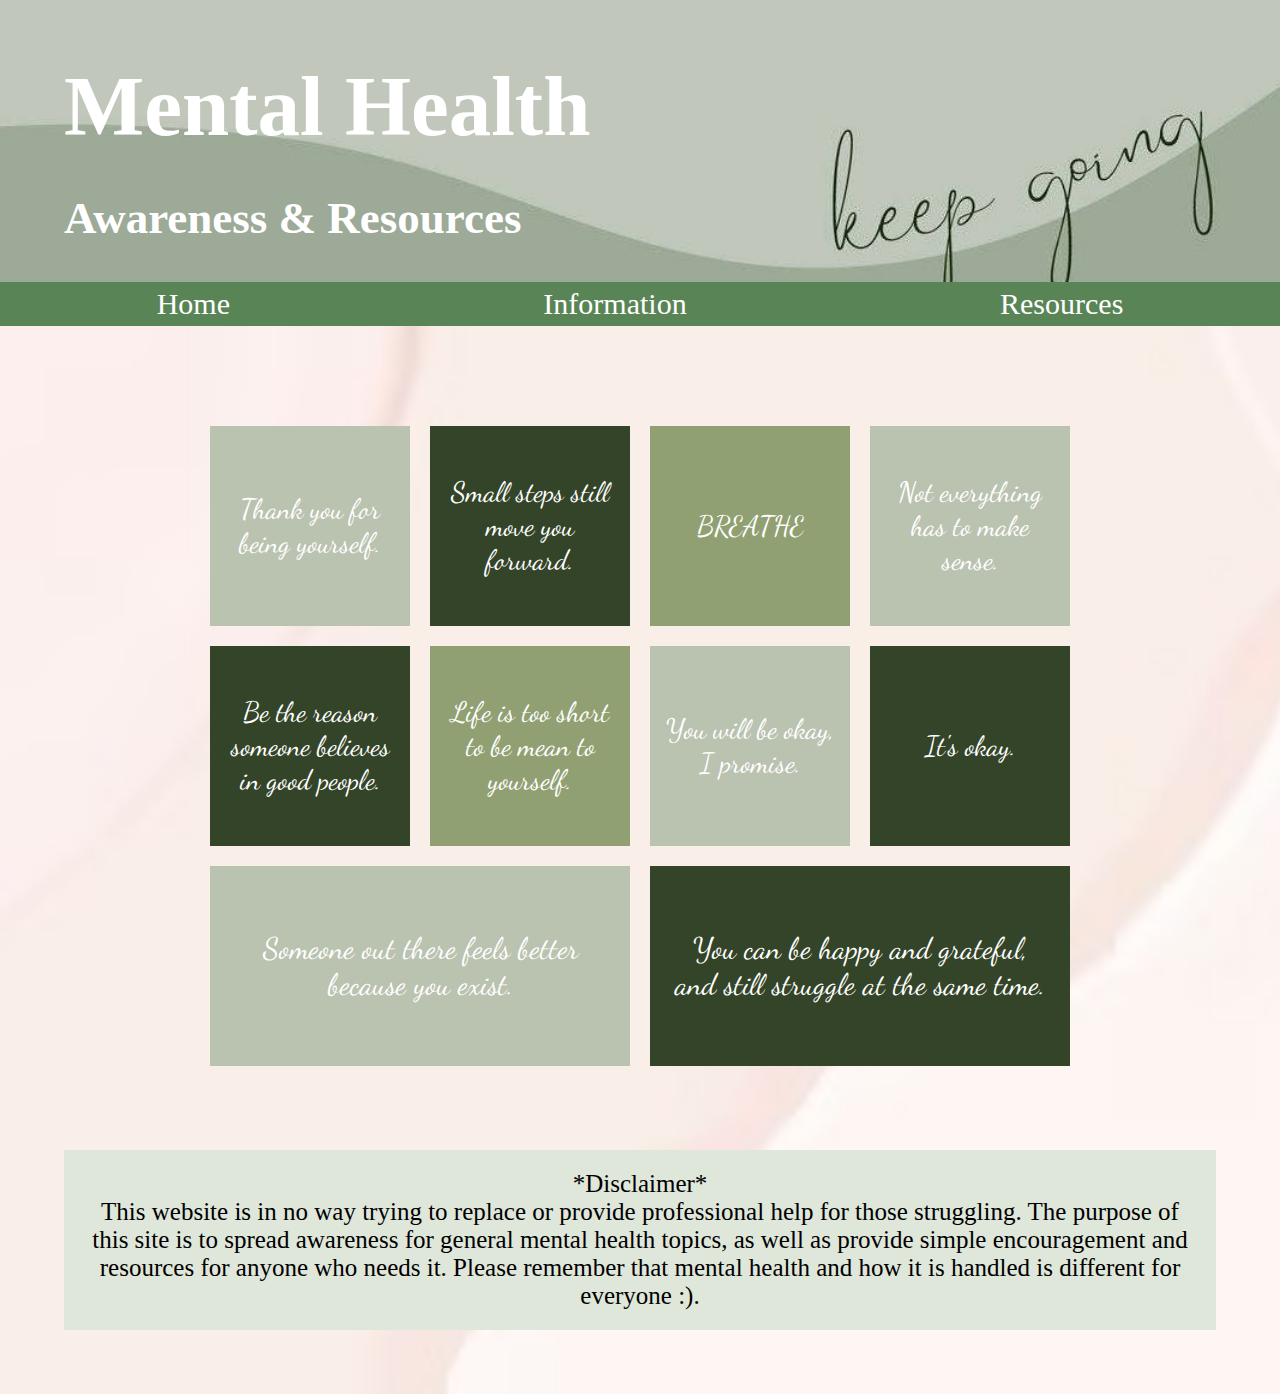
<file: index.html>
<!DOCTYPE html>
<html>
<head>
	<meta charset="utf-8">
	<meta name="viewport" content="width=device-width, initial-scale=1">
	<link rel="stylesheet" type="text/css" href="style.css">
	<title></title>
</head>
<body>

<div class="mainContainer">	

	<div class="homeHeading">
		<h1>Mental Health</h1>
		<h2>Awareness & Resources</h2>
	</div>

	<div class="menu">
		<p><a href="index.html">Home</a></p>
		<p><a href="info.html">Information</a></p>
		<p><a href="resources.html">Resources</a></p>
	</div>


	<div class ="widgetContainer">
		<div class="widgets" id="light">
			Thank you for being yourself.
		</div>
		<div class="widgets" id="dark">
			Small steps still move you forward.
		</div>
		<div class="widgets" id="middle">
			BREATHE
		</div>
		<div class="widgets" id="light">
			Not everything has to make sense.
		</div>
	</div>
	<div class="widgetContainer">
		<div class="widgets" id="dark">
			Be the reason someone believes in good people.
		</div>
		<div class="widgets" id="middle">
			Life is too short to be mean to yourself.
		</div>
		<div class="widgets" id="light">
			You will be okay, I promise.
		</div>
		<div class="widgets" id="dark">
			It's okay.
		</div>
	</div>

	<div class="widgetContainer">
		<div class="bigWidget" id="light">
			Someone out there feels better because you exist.
		</div>
		<div class="bigWidget" id="dark">
		You can be happy and grateful, and still struggle at the same time.
		</div>
	</div>

	<div class= "disclaimer"> 
		*Disclaimer* <br> This website is in no way trying to replace or provide professional help for those struggling. The purpose of this site is to spread awareness for general mental health topics, as well as provide simple encouragement and resources for anyone who needs it. Please remember that mental health and how it is handled is different for everyone :).
	</div>

</div>


</body>
</html>
</file>
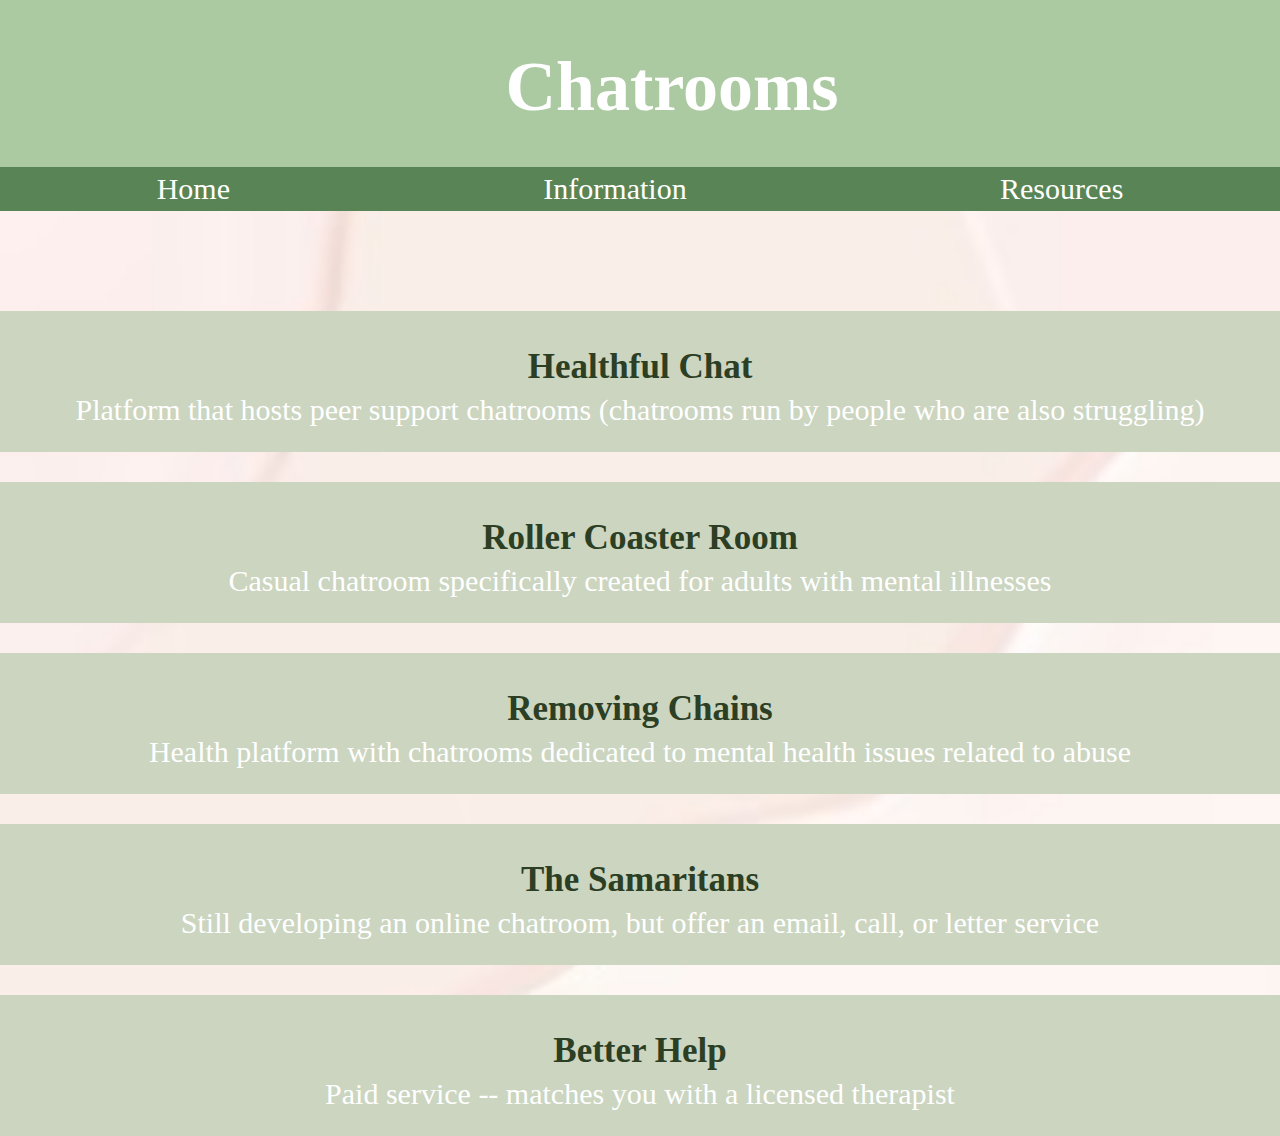
<file: chatrooms.html>
<!DOCTYPE html>
<html>
<head>
	<meta charset="utf-8">
	<meta name="viewport" content="width=device-width, initial-scale=1">
	<link rel="stylesheet" type="text/css" href="style.css">
	<title></title>
</head>
<body>

<div class="mainContainer">

	<div class="heading">
		<h1 id="smaller">Chatrooms</h1>
	</div>

	<div class="menu">
		<p><a href="index.html">Home</a></p>
		<p><a href="info.html">Information</a></p>
		<p><a href="resources.html">Resources</a></p>
	</div>

	<div class="linkContainer">
		<div class="resourceLinks">
			<h4><a id="linkColor" href ="https://www.healthfulchat.org/">Healthful Chat</a></h4>
			<p>Platform that hosts peer support chatrooms (chatrooms run by people who are also struggling)</p>
		</div>
		<div class="resourceLinks">
			<h4><a id="linkColor" href ="https://www.rollercoasterroom.com/">Roller Coaster Room</a></h4>
			<p>Casual chatroom specifically created for adults with mental illnesses</p>
		</div>
		<div class="resourceLinks">
			<h4><a id="linkColor" href ="https://www.removingchains.org/">Removing Chains</a></h4>
			<p>Health platform with chatrooms dedicated to mental health issues related to abuse</p>
		</div>
		<div class="resourceLinks">
			<h4><a id="linkColor" href ="https://www.samaritans.org/how-we-can-help/contact-samaritan/">The Samaritans</a></h4>
			<p>Still developing an online chatroom, but offer an email, call, or letter service</p>
		</div>
		<div class="resourceLinks">
			<h4><a id="linkColor" href ="https://www.betterhelp.com/">Better Help</a></h4>
			<p>Paid service -- matches you with a licensed therapist</p>
		</div>
	</div>

</div>


</body>
</html>


<!-- These resources were found at https://chlodoeslife.com/mental-health-chat-rooms/-->
</file>
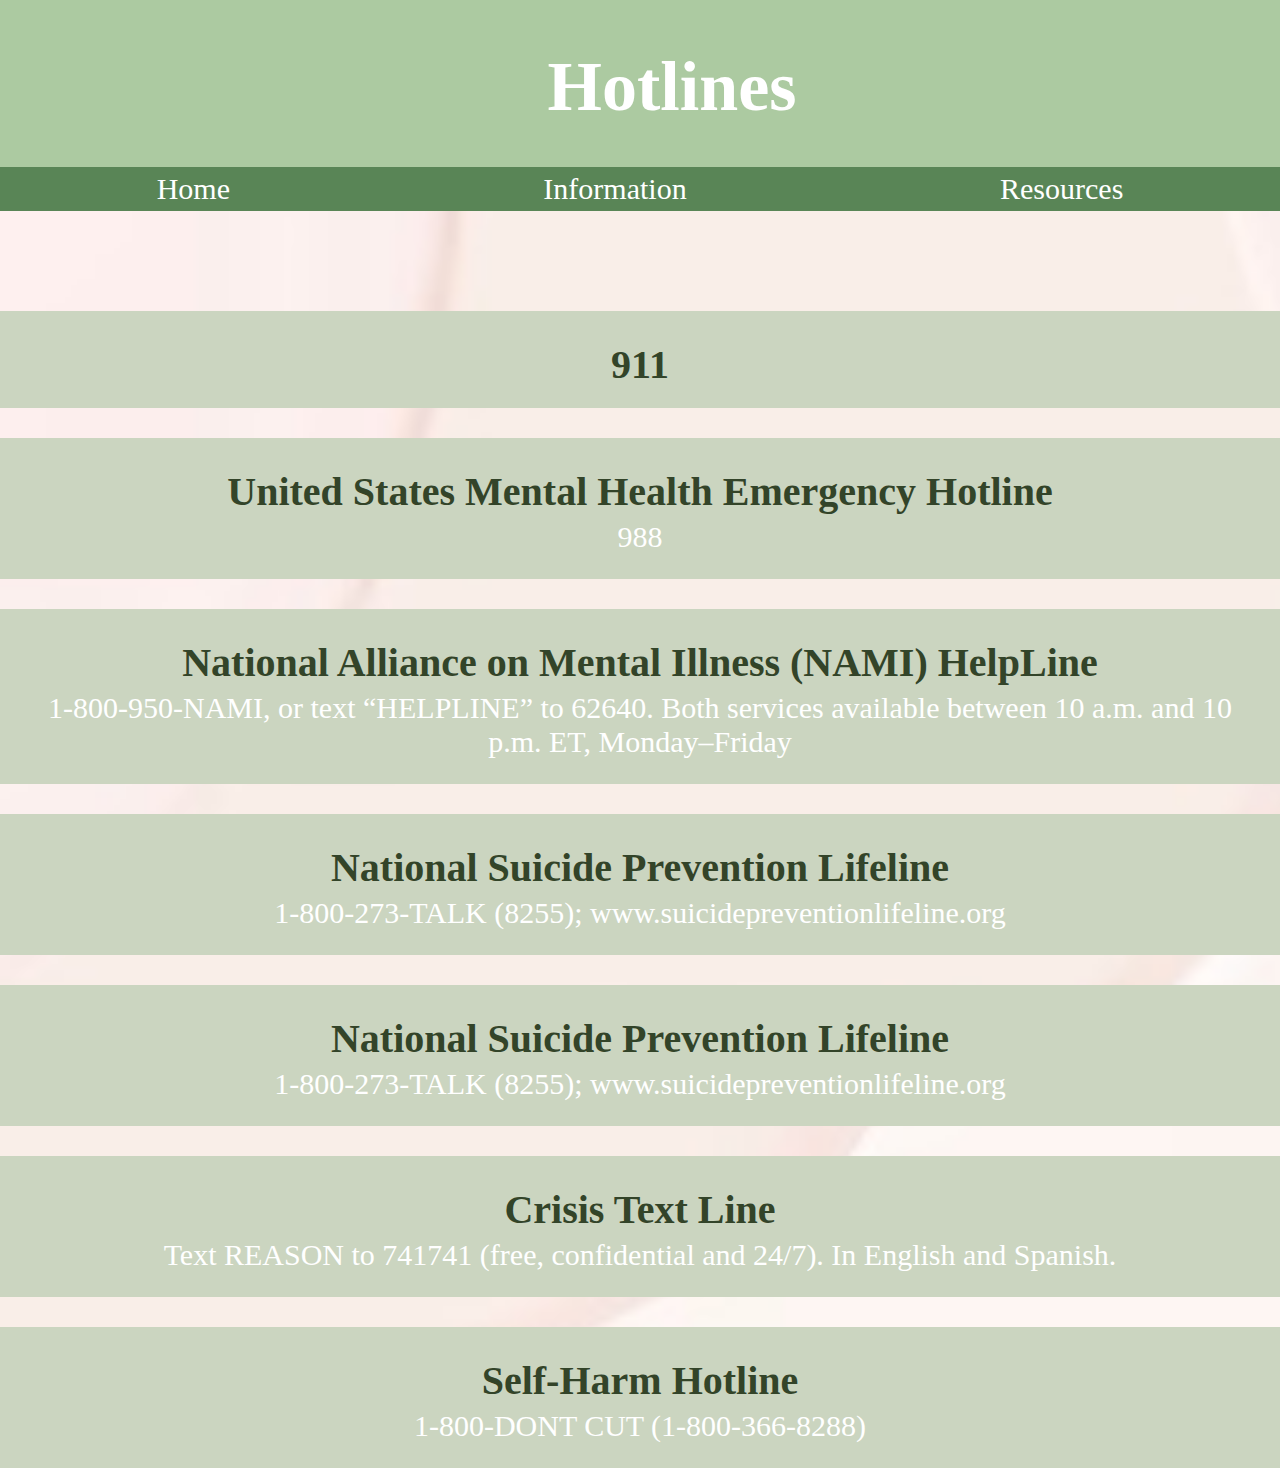
<file: hotlines.html>
<!DOCTYPE html>
<html>
<head>
	<meta charset="utf-8">
	<meta name="viewport" content="width=device-width, initial-scale=1">
	<link rel="stylesheet" type="text/css" href="style.css">
	<title></title>
</head>
<body>

<div class="mainContainer">

	<div class="heading">
		<h1 id="smaller">Hotlines</h1>
	</div>

	<div class="menu">
		<p><a href="index.html">Home</a></p>
		<p><a href="info.html">Information</a></p>
		<p><a href="resources.html">Resources</a></p>
	</div>

	<div class="linkContainer">
		<div class="resourceLinks">
			<h4>911</h4>
		</div>
		<div class="resourceLinks">
			<h4>United States Mental Health Emergency Hotline</h4>
			<p>988</p>
		</div>
		<div class="resourceLinks">
			<h4>National Alliance on Mental Illness (NAMI) HelpLine</h4>
			<p>1-800-950-NAMI, or text “HELPLINE” to 62640. Both services available between 10 a.m. and 10 p.m. ET, Monday–Friday</p>
		</div>
		<div class="resourceLinks">
			<h4>National Suicide Prevention Lifeline</h4>
			<p>1-800-273-TALK (8255); www.suicidepreventionlifeline.org</p>
		</div>
		<div class="resourceLinks">
			<h4>National Suicide Prevention Lifeline</h4>
			<p>1-800-273-TALK (8255); www.suicidepreventionlifeline.org</p>
		</div>
		<div class="resourceLinks">
			<h4>Crisis Text Line</h4>
			<p>Text REASON to 741741 (free, confidential and 24/7). In English and Spanish.</p>
		</div>
		<div class="resourceLinks">
			<h4>Self-Harm Hotline</h4>
			<p>1-800-DONT CUT (1-800-366-8288)</p>
		</div>
	</div>
	
</div>


</body>
</html>

<!--These resources were found at https://www.psycom.net/get-help-mental-health-->
</file>
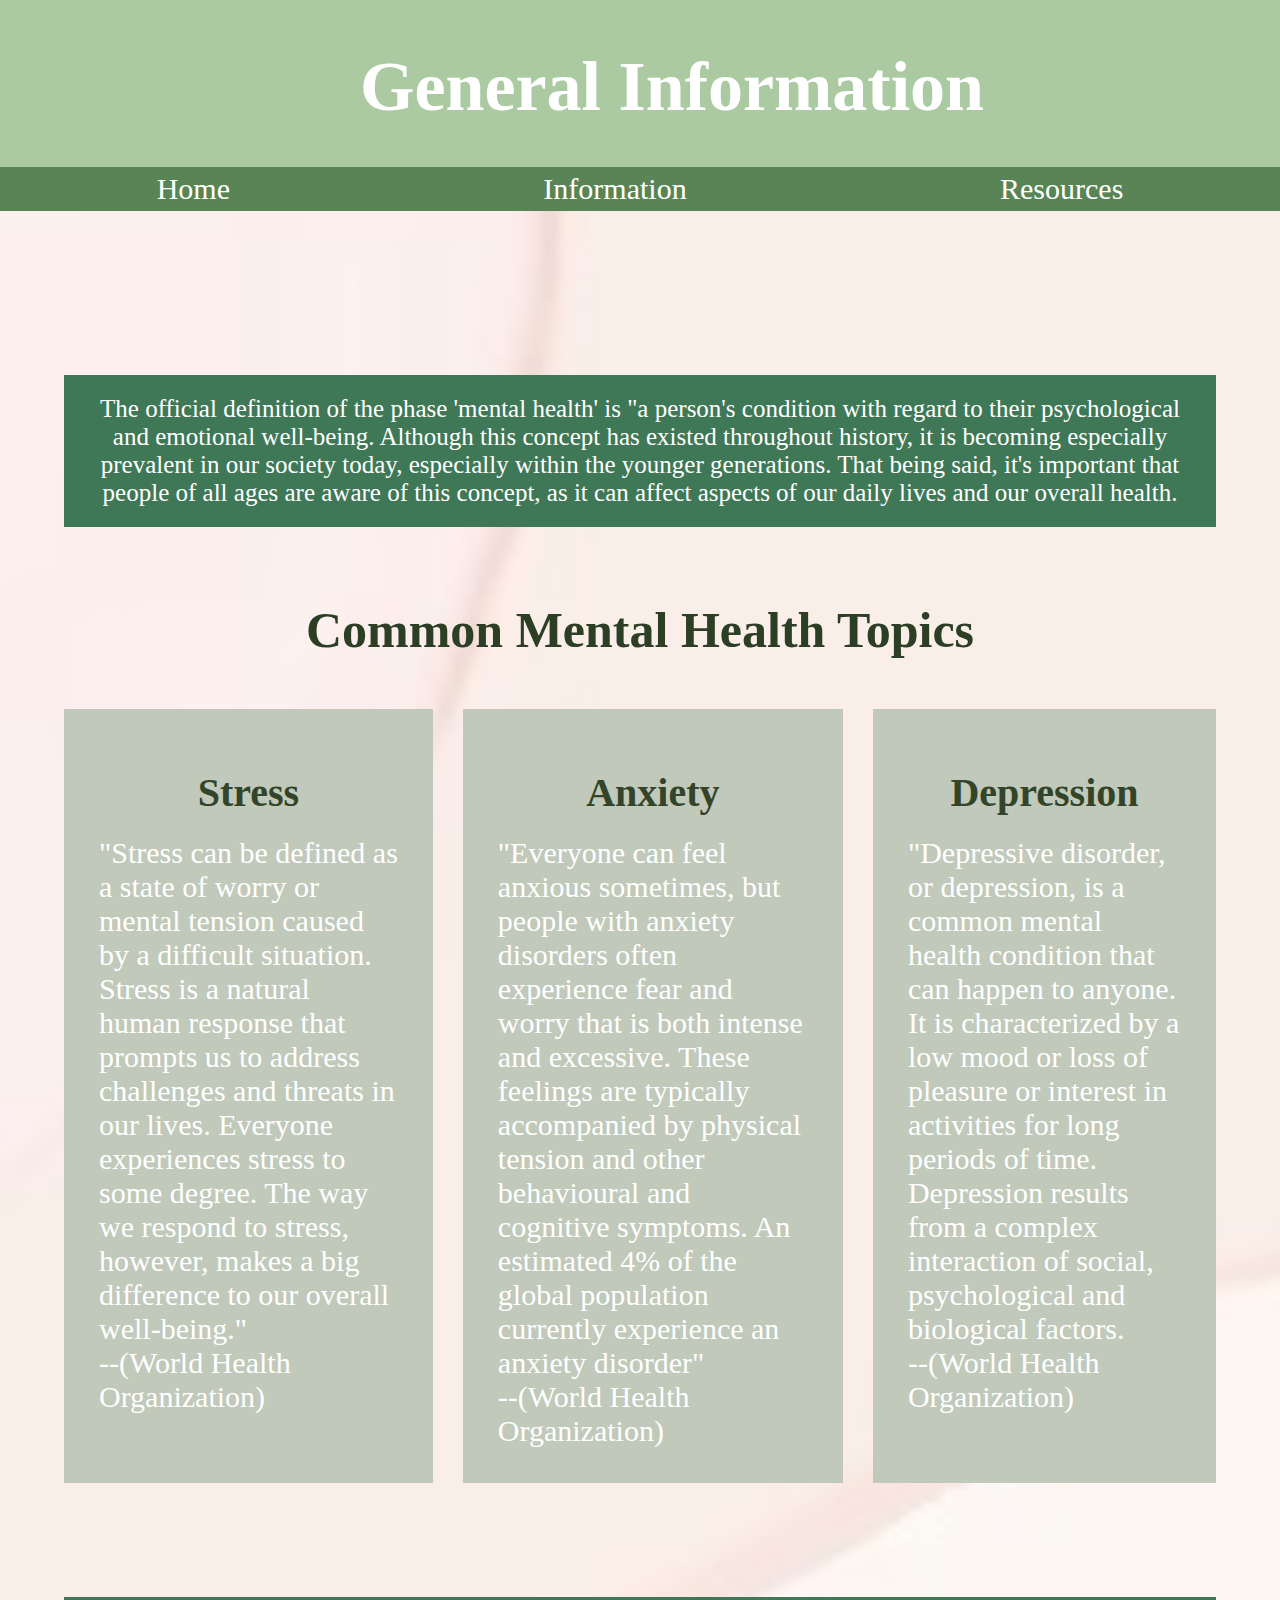
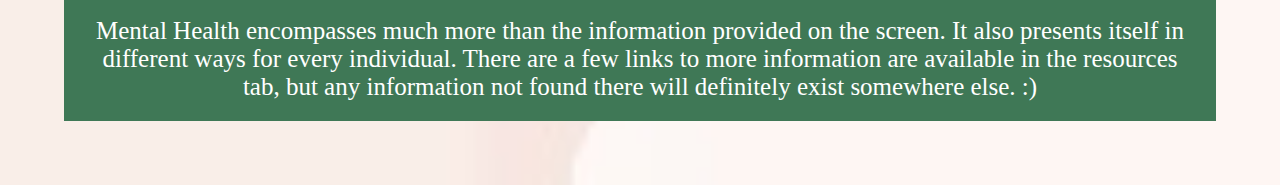
<file: info.html>
<!DOCTYPE html>
<html>
<head>
	<meta charset="utf-8">
	<meta name="viewport" content="width=device-width, initial-scale=1">
	<link rel="stylesheet" type="text/css" href="style.css">
	<title></title>
</head>
<body>


<div class="mainContainer">

	<div class="heading">
		<h1 id="smaller">General Information</h1>
	</div>

	<div class="menu">
		<p><a href="index.html">Home</a></p>
		<p><a href="info.html">Information</a></p>
		<p><a href="resources.html">Resources</a></p>
	</div>

	<div class="description">
		The official definition of the phase 'mental health' is "a person's condition with regard to their psychological and emotional well-being. Although this concept has existed throughout history, it is becoming especially prevalent in our society today, especially within the younger generations. That being said, it's important that people of all ages are aware of this concept, as it can affect aspects of our daily lives and our overall health.
	</div>

	<h3>Common Mental Health Topics</h3>

	<div class="desContainer">
		<div class="des3">
			<h4>Stress</h4>
				<p id="left">"Stress can be defined as a state of worry or mental tension caused by a difficult situation. Stress is a natural human response that prompts us to address challenges and threats in our lives. Everyone experiences stress to some degree. The way we respond to stress, however, makes a big difference to our overall well-being."<br>--(World Health Organization)</p>
		</div>

		<div class="des3">
			<h4>Anxiety</h4>
				<p id="left">"Everyone can feel anxious sometimes, but people with anxiety disorders often experience fear and worry that is both intense and excessive. These feelings are typically accompanied by physical tension and other behavioural and cognitive symptoms. An estimated 4% of the global population currently experience an anxiety disorder"<br>--(World Health Organization)</p>
		</div>

		<div class="des3">
			<h4>Depression</h4>
				<p id="left">"Depressive disorder, or depression, is a common mental health condition that can happen to anyone. It is characterized by a low mood or loss of pleasure or interest in activities for long periods of time. Depression results from a complex interaction of social, psychological and biological factors.<br>--(World Health Organization)</p>
		</div>
	</div>

	<div class="description">
		Mental Health encompasses much more than the information provided on the screen. It also presents itself in different ways for every individual. There are a few links to more information are available in the resources tab, but any information not found there will definitely exist somewhere else. :)
	</div>
	
</div>


</body>
</html>
</file>
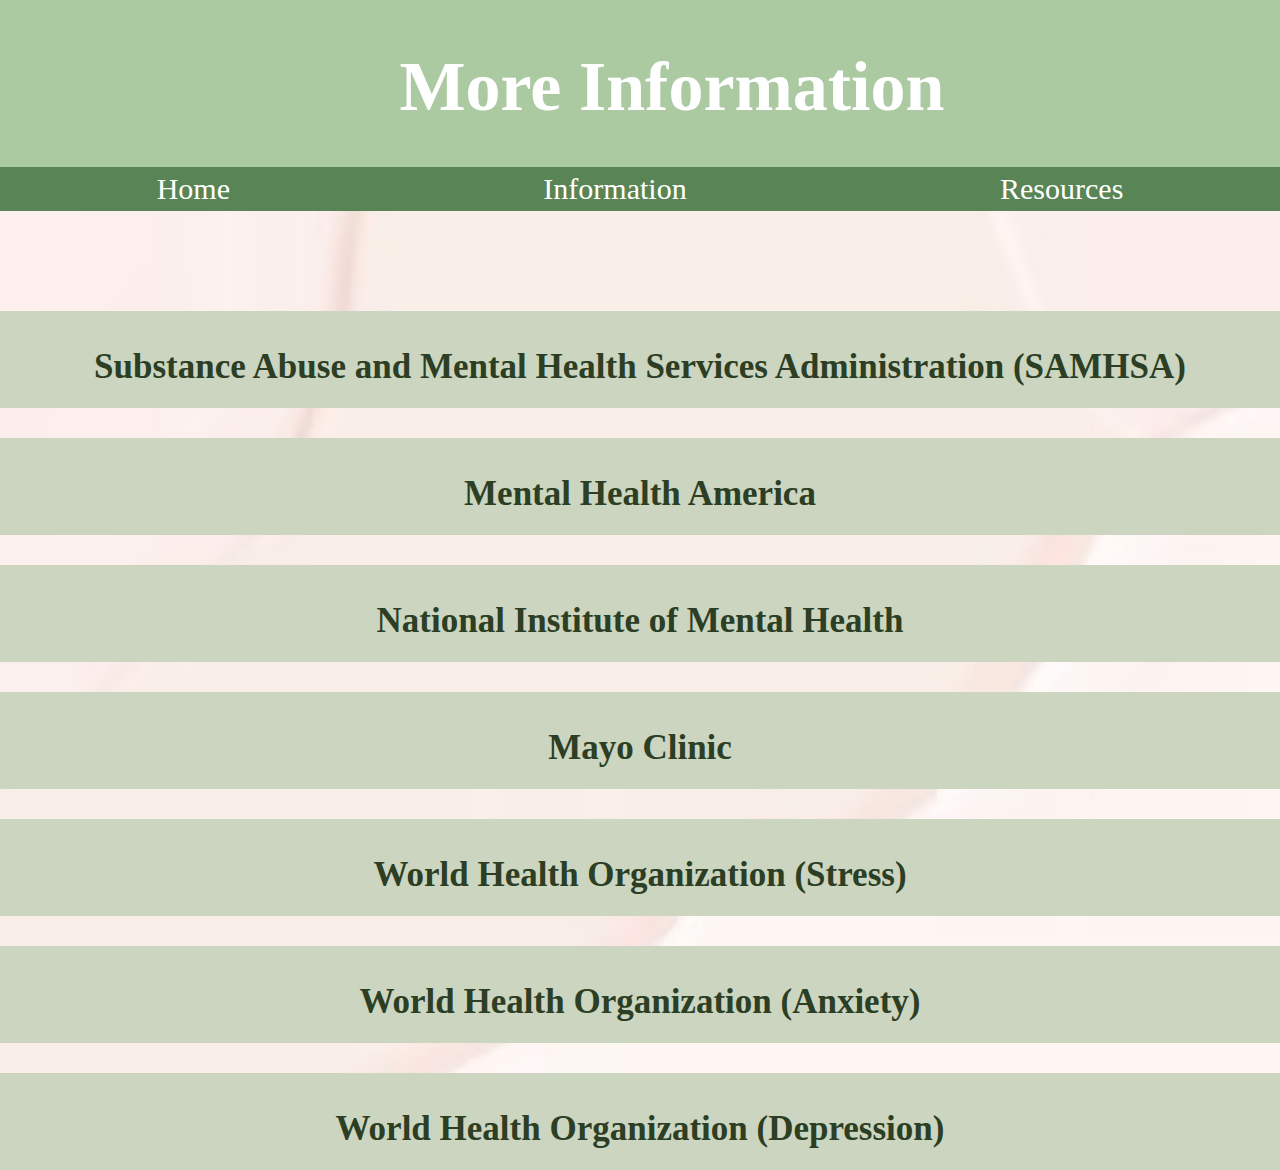
<file: moreinfo.html>
<!DOCTYPE html>
<html>
<head>
	<meta charset="utf-8">
	<meta name="viewport" content="width=device-width, initial-scale=1">
	<link rel="stylesheet" type="text/css" href="style.css">
	<title></title>
</head>
<body>


<div class="mainContainer">

	<div class="heading">
		<h1 id="smaller">More Information</h1>
	</div>

	<div class="menu">
		<p><a href="index.html">Home</a></p>
		<p><a href="info.html">Information</a></p>
		<p ><a href="resources.html">Resources</a></p>
	</div>

	<div class="linkContainer">
		<div class="resourceLinks">
			<h4><a id="linkColor" href ="https://www.samhsa.gov/mental-health">Substance Abuse and Mental Health Services Administration (SAMHSA)</a></h4>
		</div>
		<div class="resourceLinks">
			<h4><a id="linkColor" href ="https://mhanational.org/MentalHealthInfo">Mental Health America</a></h4>
		</div>
		<div class="resourceLinks">
			<h4><a id="linkColor" href ="https://www.nimh.nih.gov/health">National Institute of Mental Health</a></h4>
		</div>
		<div class="resourceLinks">
			<h4><a id="linkColor" href ="https://newsnetwork.mayoclinic.org/discussion/consumer-health-understanding-mental-health-and-mental-illness-2/">Mayo Clinic</a></h4>
		</div>
		<div class="resourceLinks">
			<h4><a id="linkColor" href ="https://www.who.int/news-room/questions-and-answers/item/stress#:~:text=Stress%20can%20be%20defined%20as,experiences%20stress%20to%20some%20degree.">World Health Organization (Stress)</a></h4>
		</div>
		<div class="resourceLinks">
			<h4><a id="linkColor" href ="https://www.who.int/news-room/fact-sheets/detail/anxiety-disorders">World Health Organization (Anxiety)</a></h4>
		</div>
		<div class="resourceLinks">
			<h4><a id="linkColor" href ="/https://www.who.int/health-topics/depression#tab=tab_1">World Health Organization (Depression)</a></h4>
		</div>
	</div>
	
</div>


</body>
</html>
</file>
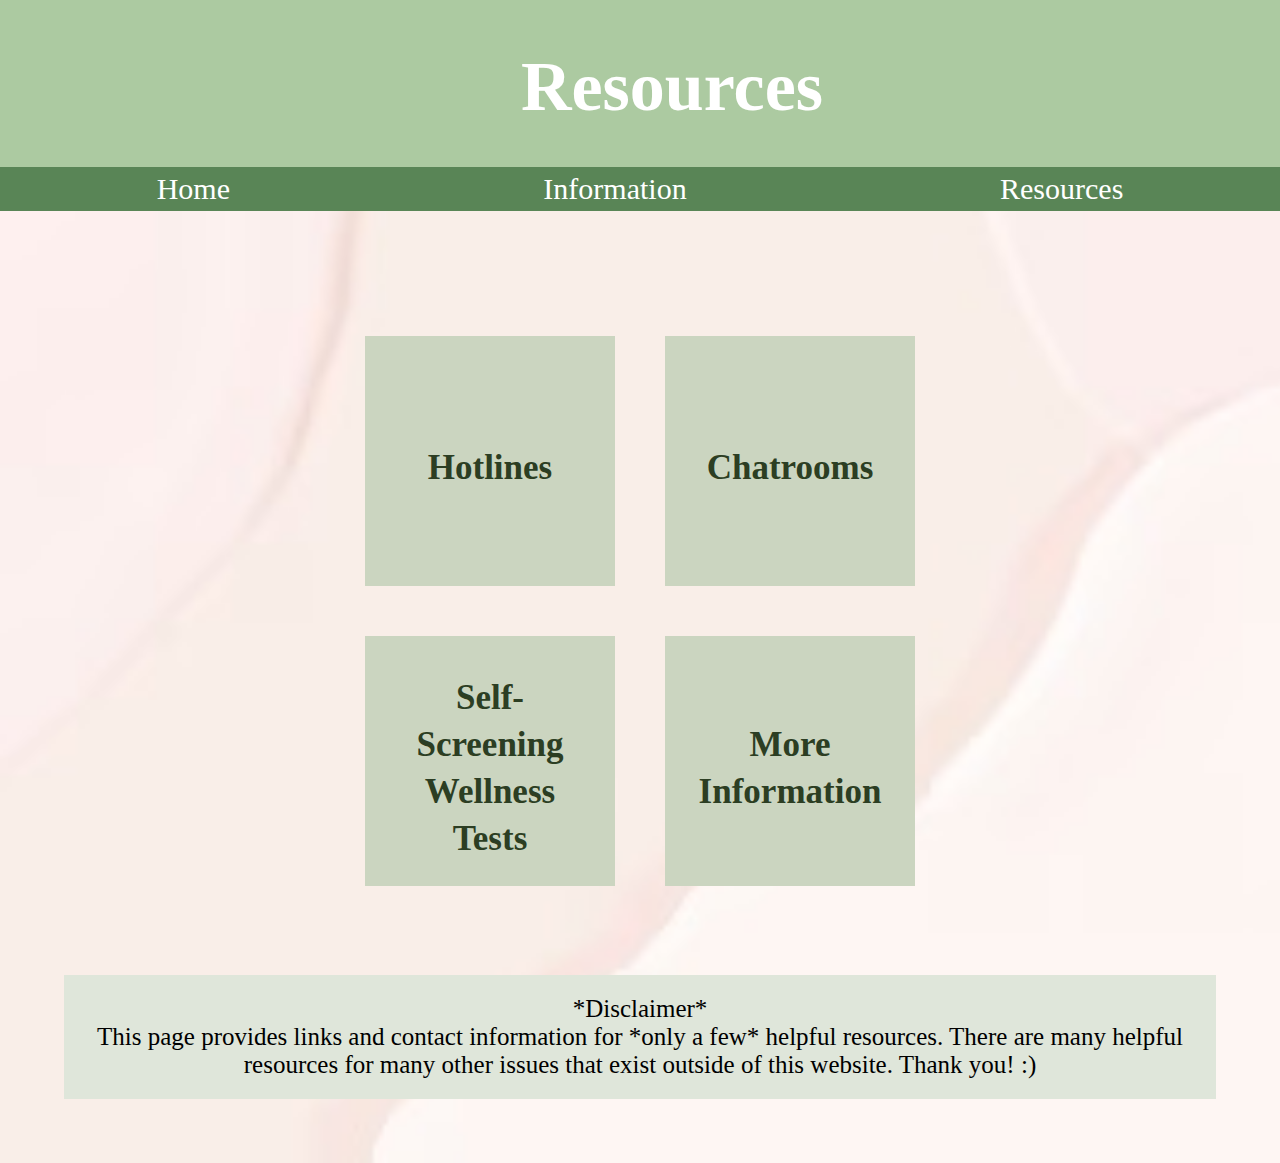
<file: resources.html>
<!DOCTYPE html>
<html>
<head>
	<meta charset="utf-8">
	<meta name="viewport" content="width=device-width, initial-scale=1">
	<link rel="stylesheet" type="text/css" href="style.css">
	<title></title>
</head>
<body>


<div class="mainContainer">

	<div class="heading">
		<h1 id="smaller">Resources</h1>
	</div>

	<div class="menu">
		<p><a href="index.html">Home</a></p>
		<p><a href="info.html">Information</a></p>
		<p><a href="resources.html">Resources</a></p>
	</div>

	<div class="widgetContainer2">
		<div class="widgets2">
			<h4><a id="linkColor" href="hotlines.html">Hotlines</a></h4>
		</div>
		<div class="widgets2">
			<h4><a id="linkColor" href="chatrooms.html">Chatrooms</a></h4>
		</div>
	</div>
	<div class="widgetContainer2">
		<div class="widgets2">
			<h4><a id="linkColor" href="wellness.html">Self-Screening Wellness Tests</a></h4>
		</div>
		<div class="widgets2">
			<h4><a id="linkColor" href="moreinfo.html">More Information</a></h4>
		</div>
	</div>

	<div class="disclaimer">
	*Disclaimer* <br>This page provides links and contact information for *only a few* helpful resources. There are many helpful resources for many other issues that exist outside of this website. Thank you! :)
	</div>
	
</div>

</body>
</html>
</file>
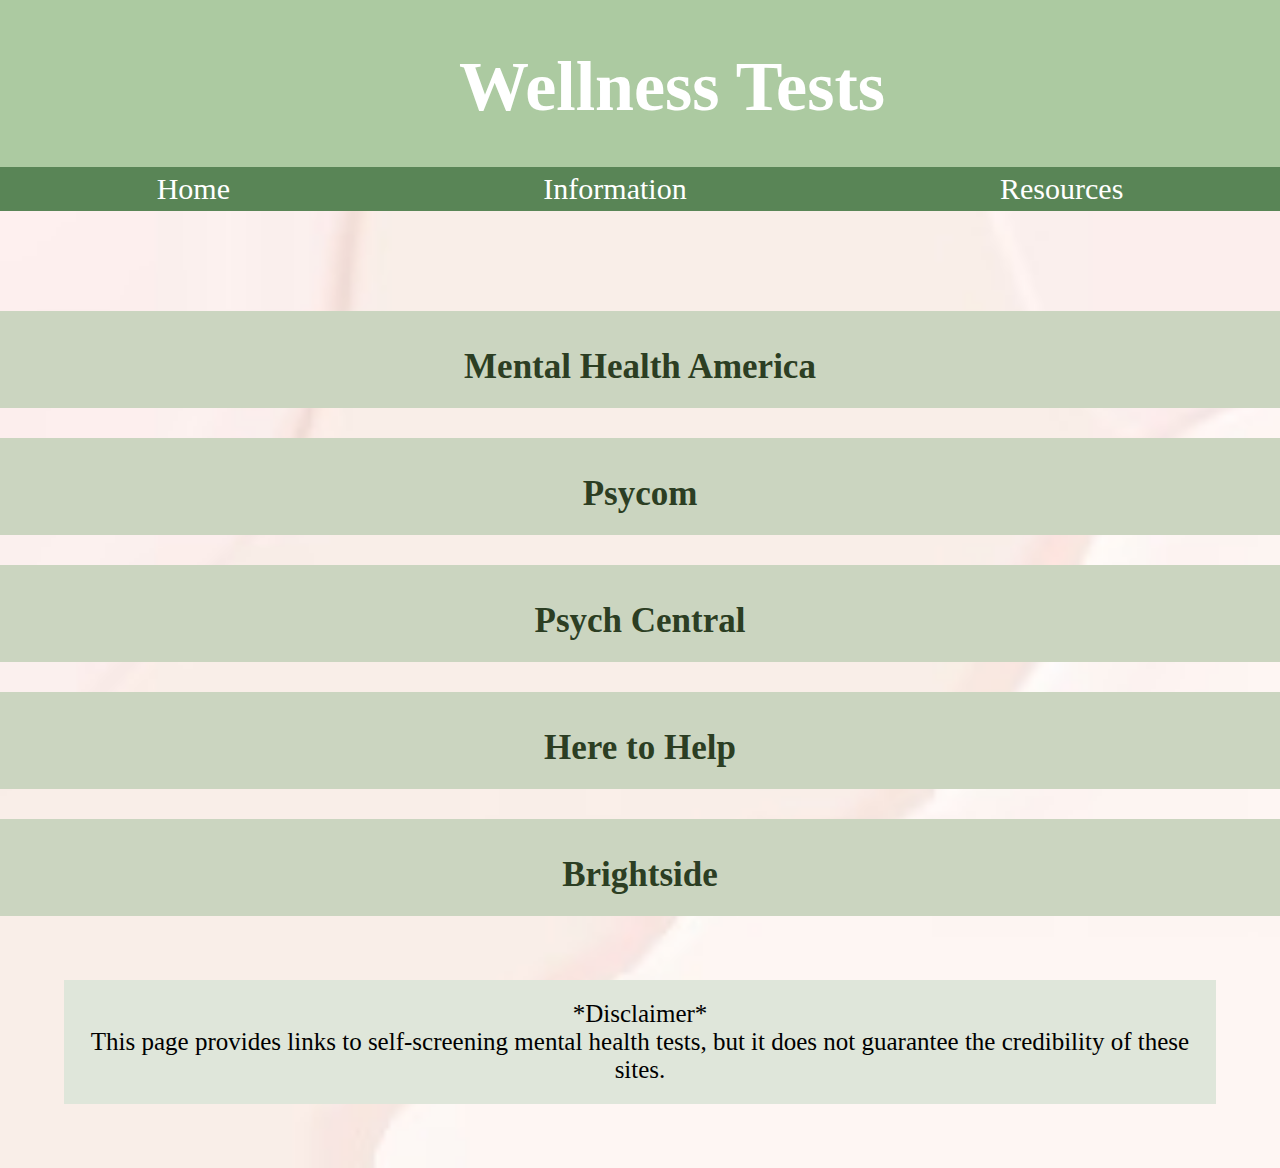
<file: wellness.html>
<!DOCTYPE html>
<html>
<head>
	<meta charset="utf-8">
	<meta name="viewport" content="width=device-width, initial-scale=1">
	<link rel="stylesheet" type="text/css" href="style.css">
	<title></title>
</head>
<body>

<div class="mainContainer">

	<div class="heading">
		<h1 id="smaller">Wellness Tests</h1>
	</div>

	<div class="menu">
		<p><a href="index.html">Home</a></p>
		<p><a href="info.html">Information</a></p>
		<p><a href="resources.html">Resources</a></p>
	</div>

	<div class="linkContainer">
		<div class="resourceLinks">
			<h4><a id="linkColor" href ="https://screening.mhanational.org/screening-tools/">Mental Health America</a></h4>
		</div>
		<div class="resourceLinks">
			<h4><a id="linkColor" href ="https://www.psycom.net/quizzes">Psycom</a></h4>
		</div>
		<div class="resourceLinks">
			<h4><a id="linkColor" href ="https://psychcentral.com/program/quizzes">Psych Central</a></h4>
		</div>
		<div class="resourceLinks">
			<h4><a id="linkColor" href ="https://www.heretohelp.bc.ca/screening-self-tests">Here to Help</a></h4>
		</div>
		<div class="resourceLinks">
			<h4><a id="linkColor" href ="https://www.brightside.com/assessment/?utm_source=google&utm_medium=search&utm_campaign=11183983177&utm_term=brightside%20therapy&utm_content=598428223081&g_adgroupid=109166717269&g_device=c&g_matchtype=p&g_target=kwd-932542877931&g_feedid=&g_adpos=&g_geo=9067609&gad_source=1&gclid=EAIaIQobChMI9ur2y4-lhAMVD2dHAR0kYADcEAAYASABEgLY1fD_BwE">Brightside</a></h4>
		</div>
	</div>

	<div class="disclaimer">
		*Disclaimer* <br>This page provides links to self-screening mental health tests, but it does not guarantee the credibility of these sites.
	</div>

</div>


</body>
</html>
</file>
<file: style.css>
@import url('https://fonts.googleapis.com/css2?family=Dancing+Script&display=swap');

*{
	box-sizing: border-box;
}

body{
	text-align: center;
	margin: 0px;
	padding: 0px;
	background-color: #FFf5ee;
	background-image: url("seashell.jpg");
	background-size: cover;
	font-family: "Georgia";
}

.mainContainer{
	display: flex;
	flex-direction: column;
	justify-content: center;
}


.homeHeading{
	background-image: url("background.jpg");
	background-size: cover;
	background-position: center;
	display: flex;
	flex-direction: column;
	justify-content: flex-start;
	align-items: flex-start;
	padding-left: 5%;

}

.heading{
	background-color: #ACCAA1;
	background-size: cover;
	display: flex;
	flex-direction: column;
	justify-content: center;
	align-items: center;
	padding-left: 5%;

}
#smaller{
	font-size: 70px;
	margin-bottom: 40px;
}

h1{
	color: white;
	font-size: 85px;
	margin-bottom: 0px
}

h2{
	color: white;
	font-size: 45px;
}


.menu{
	background-color: #598556;
	display: flex;
	justify-content: center;
	justify-content: space-around;
	margin-bottom: 100px;
	padding: 0px;
}

p{
	color: white;
	font-size: 30px;
	text-align: center;
	padding: 0px;
	margin: 5px;
}

a{
	color: white;
	text-decoration: none;
}



.widgetContainer{
	display: flex;
	flex-direction: row;
	justify-content: center;
	gap: 20px;
	margin: 5%;
	margin-top: 0px;
	margin-bottom: 20px;
}

.widgets{
	display: flex;
	flex-direction: row;
	flex-flow: wrap;
	aspect-ratio: 1/1;
	width: 200px;
	font-family: 'Dancing Script', cursive;
	justify-content: center;
	align-content: center;
	color: white;
	padding: 10px;
	font-size: 28px;

}

.bigWidget{
	display: flex;
	flex-direction: row;
	flex-flow: wrap;
	width: 420px;
	height: 200px;
	font-family: 'Dancing Script', cursive;
	justify-content: center;
	align-content: center;
	color: white;
	padding: 20px;
	font-size: 30px;
}

#light{
	background-color: #bac2b0;
}
#middle{
	background-color: #91a072;
}
#dark{
	background-color: #334429;
}

.disclaimer{
	display: flex;
	flex-direction: row;
	flex-flow: wrap;
	margin: 5%;
	justify-content: center;
	align-content: center;
	color: black;
	padding: 20px;
	font-size: 25px;
	background-color: #dfe6da;
}



.description{
	display: flex;
	flex-direction: row;
	flex-flow: wrap;
	margin: 5%;
	justify-content: center;
	align-content: center;
	color: white;
	padding: 20px;
	font-size: 25px;
	background-color: #3f7856;
}

h3{
	font-size: 50px;
	margin: 10px;
	margin-bottom: 0px;
	color: #2c3e23;
}

h4{
	font-size: 40px;
	color: #334429;
	margin: 0px;
	padding-top: 30px;
}

.desContainer{
	display: flex;
	flex-direction: row;
	justify-content: center;
	gap: 30px;
	margin: 5%;
	margin-top: 50px;
	margin-bottom: 50px;
}

.des3{
	display: flex;
	flex-direction: column;
	background-color: #c0c9ba ;
	padding: 30px;
	align-content: center;

}

#left{
	text-align: left;
	margin-top: 20px;
}



.widgetContainer2{
	display: flex;
	flex-direction: row;
	flex-flow: row;
	gap: 50px;
	justify-content: center;
	align-content: center;
	margin: 25px;
}

.widgets2{
	display: flex;
	flex-direction: row;
	flex-flow: wrap;
	aspect-ratio: 1/1;
	width: 250px;
	justify-content: center;
	align-content: center;
	background-color: #CBD5C0;
	padding: 20px;
	padding-top: 0px;
}



.linkContainer{
	display: flex;
	flex-direction: column;
	gap: 30px;
}

.resourceLinks{
	display: flex;
	flex-direction: column;
	justify-content: center;
	align-content: center;
	background-color: #CBD5C0;
	padding: 20px;
	padding-top: 0px;
}

#linkColor{
	color: #2c3e23;
	font-size: 35px;
}
</file>
